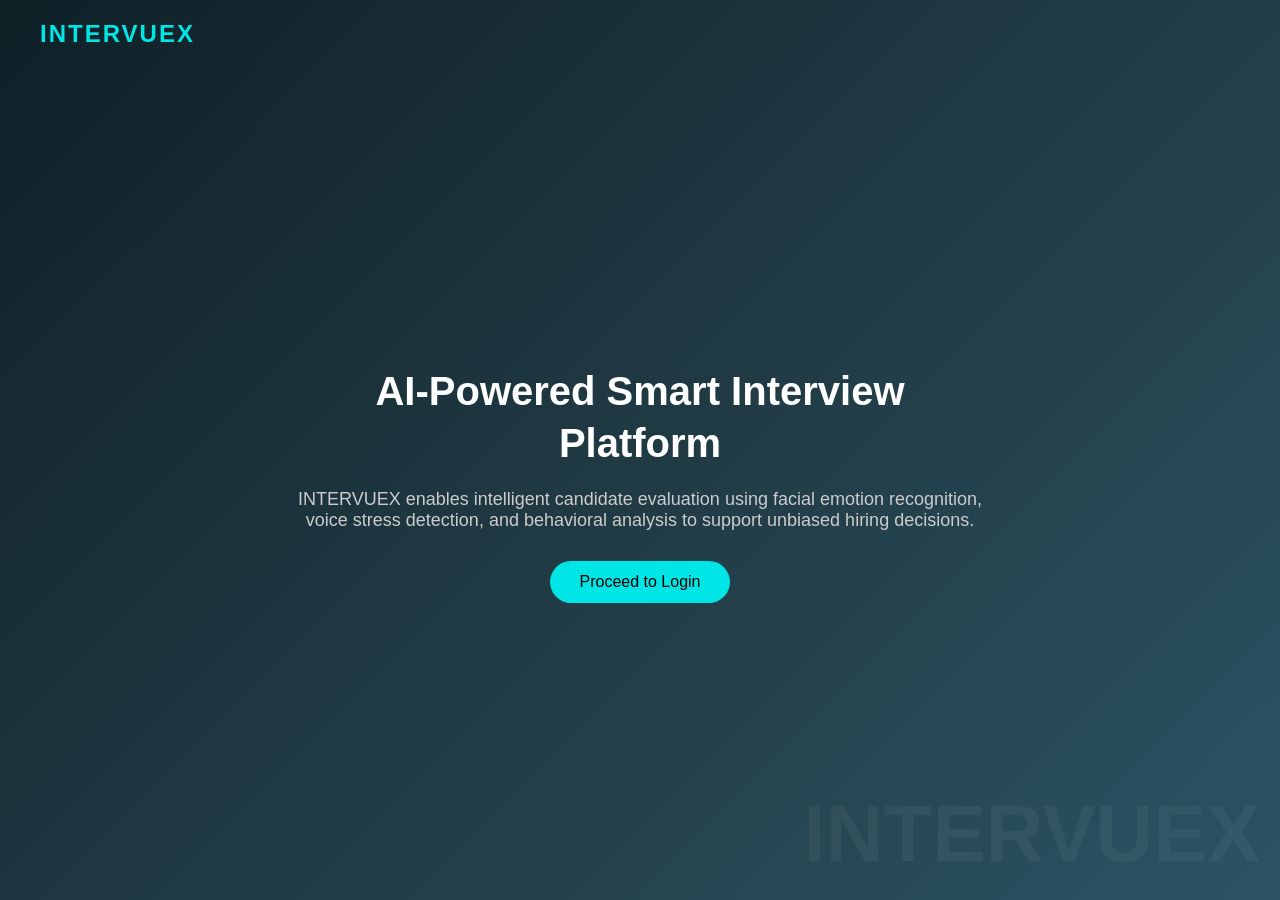
<file: frontend/index.html>
<!DOCTYPE html>
<html lang="en">
<head>
<meta charset="UTF-8">
<title>INTERVUEX - AI Interview Platform</title>

<style>
/* Reset */
*{
    margin:0;
    padding:0;
    box-sizing:border-box;
    font-family: 'Segoe UI', sans-serif;
}

/* Body */
body{
    height:100vh;
    background: linear-gradient(135deg, #0f2027, #203a43, #2c5364);
    color:white;
    display:flex;
    flex-direction:column;
}

/* Header */
header{
    padding:20px 40px;
    display:flex;
    justify-content:space-between;
    align-items:center;
}

.logo{
    font-size:24px;
    font-weight:bold;
    letter-spacing:2px;
    color:#00e6e6;
}

/* Hero Section */
.hero{
    flex:1;
    display:flex;
    align-items:center;
    justify-content:center;
    text-align:center;
    padding:20px;
}

.content{
    max-width:700px;
}

/* Title */
.content h1{
    font-size:40px;
    margin-bottom:20px;
    line-height:1.3;
}

/* Description */
.content p{
    font-size:18px;
    color:#ccc;
    margin-bottom:30px;
}

/* Button */
.cta-btn{
    padding:12px 30px;
    font-size:16px;
    border:none;
    border-radius:30px;
    background:#00e6e6;
    color:black;
    cursor:pointer;
    transition:0.3s;
}

.cta-btn:hover{
    background:#00b3b3;
    transform:scale(1.05);
}

/* Watermark */
.watermark{
    position:absolute;
    bottom:20px;
    right:20px;
    font-size:80px;
    color:rgba(255,255,255,0.05);
    font-weight:bold;
    pointer-events:none;
}
</style>

</head>

<body>

<header>
    <h2 class="logo">INTERVUEX</h2>
</header>

<section class="hero">
    <div class="content">
        <h1>AI-Powered Smart Interview Platform</h1>
        <p>
            INTERVUEX enables intelligent candidate evaluation using 
            facial emotion recognition, voice stress detection, and 
            behavioral analysis to support unbiased hiring decisions.
        </p>

        <button onclick="location.href='role.html'" class="cta-btn">
            Proceed to Login
        </button>
    </div>
</section>

<div class="watermark">INTERVUEX</div>

</body>
</html>
</file>
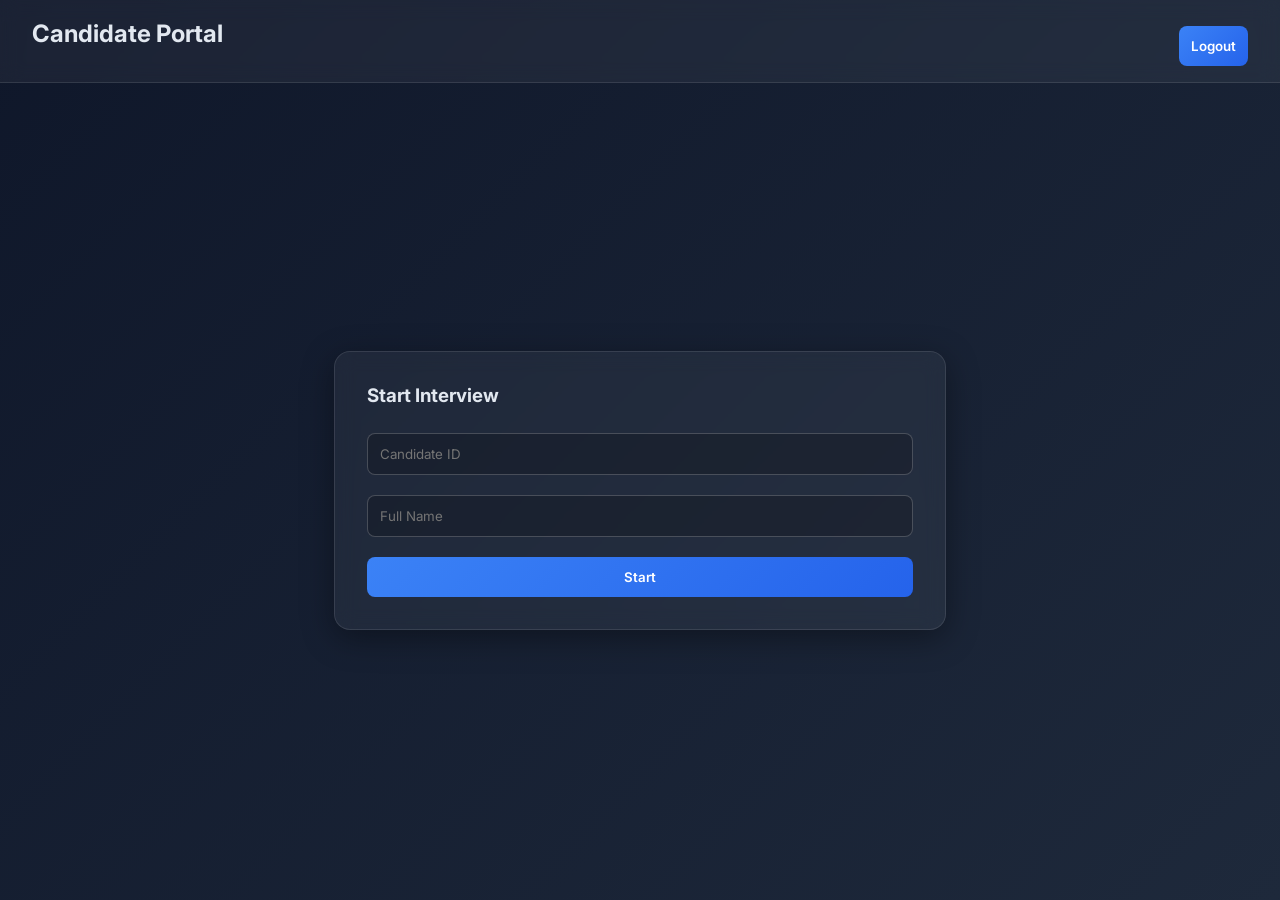
<file: frontend/candidate.html>
<!DOCTYPE html>
<html lang="en">
<head>
<meta charset="UTF-8">
<meta name="viewport" content="width=device-width, initial-scale=1.0">
<title>AI Interview - Candidate</title>
<link rel="stylesheet" href="style.css">
</head>

<body>

<div class="header">
    <h2>Candidate Portal</h2>
    <div>
        <span id="user-display"></span>
        <button onclick="logout()">Logout</button>
    </div>
</div>

<div class="main-content">

<div class="glass-panel">

<!-- SETUP -->
<div id="setup-section">
    <h3>Start Interview</h3>
    <input type="text" id="cid" placeholder="Candidate ID">
    <input type="text" id="name" placeholder="Full Name">
    <button onclick="startInterview()">Start</button>
</div>

<!-- INTERVIEW -->
<div id="interview-section" class="hidden">

    <h3 id="question-text">Loading...</h3>
    
    <!-- Question Category Badge -->
    <!-- <div style="margin-bottom: 10px;">
        <span id="category-badge" style="display: none; padding: 5px 15px; background: rgba(0,230,230,0.2); color: #00e6e6; border-radius: 15px; font-size: 0.9rem;">Technical</span>
    </div> -->

    <video id="video" autoplay muted></video>

    <!-- Progress Bar -->
    <!-- <div style="margin: 15px 0;">
        <div style="background: rgba(255,255,255,0.1); border-radius: 10px; height: 8px; overflow: hidden;">
            <div id="progress-bar" style="background: #00e6e6; height: 100%; width: 0%; transition: width 0.3s;"></div>
        </div>
        <p id="progress-text" style="color: #ccc; font-size: 0.9rem; margin-top: 5px;">Question 1 of 5</p>
    </div> -->

    <!-- Real-time Emotion Display -->
    <!-- <div style="display: flex; justify-content: center; gap: 30px; margin: 10px 0;">
        <div style="text-align: center;">
            <span style="color: #ccc; font-size: 0.9rem;">Face Emotion</span>
            <div id="live-face" style="font-size: 1.2rem; color: #00e6e6; font-weight: bold;">Neutral</div>
        </div>
        <div style="text-align: center;">
            <span style="color: #ccc; font-size: 0.9rem;">Voice Emotion</span>
            <div id="live-voice" style="font-size: 1.2rem; color: #00e6e6; font-weight: bold;">Neutral</div>
        </div>
        <div style="text-align: center;">
            <span style="color: #ccc; font-size: 0.9rem;">Confidence</span>
            <div id="live-confidence" style="font-size: 1.2rem; color: #00e6e6; font-weight: bold;">--</div>
        </div>
    </div> -->

    <div id="timer-display" style="font-size: 1.2rem; color: #38bdf8; margin: 10px 0;">Time: 2:00</div>

    <p id="status">Waiting...</p>

    <button id="next-btn" onclick="nextQuestion()">Next Question</button>
    <!-- <button id="review-btn" onclick="showReview()" style="display: none; margin-left: 10px;">Review</button> -->
    <button id="submit-btn" onclick="submitInterview()" style="display: none;">Submit</button>

</div>

<!-- REVIEW SECTION -->
<!-- <div id="review-section" class="hidden">
    <h3 style="color: #00e6e6;">Review Your Interview</h3>
    <div style="margin: 20px 0; padding: 15px; background: rgba(255,255,255,0.05); border-radius: 10px;">
        <p>Questions Answered: <span id="review-questions" style="color: #00e6e6;">0</span></p>
        <p>Face Emotions Recorded: <span id="review-face" style="color: #00e6e6;">0</span></p>
        <p>Voice Emotions Recorded: <span id="review-voice" style="color: #00e6e6;">0</span></p>
    </div>
    <div style="display: flex; gap: 15px; justify-content: center;">
        <button onclick="backToInterview()" style="padding: 10px 20px; border-radius: 20px; background: #666; color: white; border: none; cursor: pointer;">Back to Interview</button>
        <button onclick="submitInterview()" style="padding: 10px 20px; border-radius: 20px; background: #00e6e6; color: black; border: none; cursor: pointer;">Confirm & Submit</button>
    </div>
</div> -->

<!-- COMPLETE -->
<div id="complete-section" class="hidden">
    <h2>Completed ✅</h2>
    
    <!-- Interview Summary -->
    <!-- <div id="summary-section" style="margin: 20px 0; padding: 15px; background: rgba(255,255,255,0.05); border-radius: 10px;">
        <h3 style="color: #00e6e6; margin-bottom: 15px;">Interview Summary</h3>
        <div style="text-align: left; margin-left: 20px;">
            <p>Total Questions: <span id="summary-questions" style="color: #00e6e6;">0</span></p>
            <p>Total Time: <span id="summary-time" style="color: #00e6e6;">0:00</span></p>
            <p>Average Face Emotion: <span id="summary-face" style="color: #00e6e6;">-</span></p>
            <p>Average Voice Emotion: <span id="summary-voice" style="color: #00e6e6;">-</span></p>
        </div>
    </div> -->
    
    <button onclick="logout()">Exit</button>
</div>

</div>
</div>

<script>
const API_BASE = "http://127.0.0.1:5000";

let questions = [];
let index = 0;

let mediaRecorder;
let audioChunks = [];

let faceEmotion = "Neutral";
let voiceEmotion = "Neutral";

let stream;
let timerInterval;
const QUESTION_TIME = 120; // 2 minutes per question

// Tracking variables for summary
// let questionStartTime = null;
// let totalInterviewTime = 0;
// let faceEmotions = [];
// let voiceEmotions = [];
// let confidenceScore = 50;

// 🔥 control flow
let resolveNext;

// ---------------- LOGOUT ----------------
function logout() {
    if (stream) {
        stream.getTracks().forEach(t => t.stop());
    }
    if (timerInterval) {
        clearInterval(timerInterval);
    }
    // stopLiveEmotionTracking();
    localStorage.clear();
    window.location.href = 'login.html';
}

// ---------------- START ----------------
async function startInterview() {

    const cid = document.getElementById("cid").value;
    const name = document.getElementById("name").value;

    if (!cid || !name) {
        alert("Enter all fields");
        return;
    }

    const res = await fetch(`${API_BASE}/get_questions/${cid}`);
    const data = await res.json();

    questions = data.questions || [];

    if (questions.length === 0) {
        alert("No questions assigned");
        return;
    }

    stream = await navigator.mediaDevices.getUserMedia({ video: true, audio: true });
    video.srcObject = stream;

    mediaRecorder = new MediaRecorder(stream);

    // Collect audio chunks
    mediaRecorder.ondataavailable = e => {
        if (e.data.size > 0) audioChunks.push(e.data);
    };

    // Start recording and keep it running
    mediaRecorder.start();

    document.getElementById('setup-section').classList.add('hidden');
    document.getElementById('interview-section').classList.remove('hidden');

    index = 0;
    startTimer();
    // startLiveEmotionTracking();
    showQuestion();
}

// ---------------- TIMER ----------------
function startTimer() {
    let timeLeft = QUESTION_TIME;
    
    if (timerInterval) clearInterval(timerInterval);
    
    updateTimerDisplay(timeLeft);
    
    timerInterval = setInterval(() => {
        timeLeft--;
        updateTimerDisplay(timeLeft);
        
        if (timeLeft <= 0) {
            clearInterval(timerInterval);
            // Auto move to next question when time runs out
            if (index < questions.length) {
                nextQuestion();
            }
        }
    }, 1000);
}

function updateTimerDisplay(seconds) {
    const mins = Math.floor(seconds / 60);
    const secs = seconds % 60;
    document.getElementById('timer-display').innerText = 
        `Time: ${mins}:${secs.toString().padStart(2, '0')}`;
}

// ---------------- SHOW ----------------
function showQuestion() {

    // Track time for previous question
    // if (questionStartTime !== null) {
    //     const timeSpent = QUESTION_TIME - parseInt(document.getElementById('timer-display').innerText.split(':')[1]);
    //     totalInterviewTime += timeSpent;
    // }
    // questionStartTime = Date.now();

    // Detect question category
    // const currentQuestion = questions[index] || "";
    // const category = detectCategory(currentQuestion);
    
    // // Show category badge
    // const categoryBadge = document.getElementById('category-badge');
    // if (categoryBadge) {
    //     categoryBadge.innerText = category;
    //     categoryBadge.style.display = 'inline-block';
    // }

    if (index >= questions.length) {

        document.getElementById("question-text").innerText = "All questions completed!";

        document.getElementById("next-btn").style.display = "none";
        document.getElementById("submit-btn").style.display = "inline-block";
        // document.getElementById("review-btn").style.display = "inline-block";
        document.getElementById("status").innerText = "Ready to submit";
        document.getElementById('timer-display').innerText = "Time: 0:00";
        
        // Update progress bar to 100%
        // document.getElementById('progress-bar').style.width = '100%';
        // document.getElementById('progress-text').innerText = `Question ${questions.length} of ${questions.length} (Completed)`;

        return;
    }

    document.getElementById("question-text").innerText =
        `Q${index+1}: ${questions[index]}`;

    document.getElementById("status").innerText = "Recording your answer...";
    document.getElementById("next-btn").disabled = false;

    // Update progress bar
    // const progress = ((index) / questions.length) * 100;
    // document.getElementById('progress-bar').style.width = progress + '%';
    // document.getElementById('progress-text').innerText = `Question ${index + 1} of ${questions.length}`;

    // Reset live emotions for new question
    // document.getElementById('live-face').innerText = 'Detecting...';
    // document.getElementById('live-voice').innerText = 'Detecting...';

    // Clear audio chunks for new answer (recorder keeps running)
    audioChunks = [];
    
    // Reset timer for new question
    startTimer();
}

// ---------------- NEXT ----------------
function nextQuestion() {

    if (index >= questions.length) return;

    document.getElementById("status").innerText = "Processing answer...";
    document.getElementById("next-btn").disabled = true;

    // Process the current answer
    processAnswer();
}

// ---------------- PROCESS ----------------
async function processAnswer() {
    try {
        await Promise.all([
            sendAudio(),
            captureFace()
        ]);
        
        // Track emotions for summary
        // faceEmotions.push(faceEmotion);
        // voiceEmotions.push(voiceEmotion);
        
        // Move to next question
        index++;
        showQuestion();
    } catch (err) {
        console.error("Process error:", err);
        document.getElementById("status").innerText = "Error processing. Try next.";
        document.getElementById("next-btn").disabled = false;
    }
}

// ---------------- AUDIO ----------------
function sendAudio() {
    return new Promise((resolve) => {

        if (audioChunks.length === 0) {
            resolve();
            return;
        }

        const blob = new Blob(audioChunks, { type: "audio/wav" });
        const reader = new FileReader();

        reader.onloadend = async () => {
            try {
                const res = await fetch(`${API_BASE}/voice`, {
                    method: "POST",
                    headers: {"Content-Type": "application/json"},
                    body: JSON.stringify({ audio: reader.result })
                });

                const data = await res.json();
                voiceEmotion = data.emotion || "Neutral";

            } catch {}

            resolve();
        };

        reader.readAsDataURL(blob);
    });
}

// ---------------- FACE ----------------
async function captureFace() {

    try {
        const canvas = document.createElement("canvas");
        canvas.width = video.videoWidth;
        canvas.height = video.videoHeight;

        canvas.getContext("2d").drawImage(video, 0, 0);

        const res = await fetch(`${API_BASE}/face`, {
            method: "POST",
            headers: {"Content-Type": "application/json"},
            body: JSON.stringify({ image: canvas.toDataURL() })
        });

        const data = await res.json();
        faceEmotion = data.emotion || "Neutral";
        
        // Update live face emotion display
        // document.getElementById('live-face').innerText = faceEmotion;

    } catch {}
}

// ---------------- LIVE EMOTION TRACKING ----------------
// let emotionInterval;

// function startLiveEmotionTracking() {
//     // Update emotions every 3 seconds during interview
//     emotionInterval = setInterval(async () => {
//         if (document.getElementById('interview-section').classList.contains('hidden') === false) {
//             await captureFace();
//             await sendAudioLive();
//         }
//     }, 3000);
// }

// function stopLiveEmotionTracking() {
//     if (emotionInterval) {
//         clearInterval(emotionInterval);
//     }
// }

// async function sendAudioLive() {
//     return new Promise((resolve) => {
//         if (audioChunks.length === 0) {
//             resolve();
//             return;
//         }

//         const blob = new Blob(audioChunks, { type: "audio/wav" });
//         const reader = new FileReader();

//         reader.onloadend = async () => {
//             try {
//                 const res = await fetch(`${API_BASE}/voice`, {
//                     method: "POST",
//                     headers: {"Content-Type": "application/json"},
//                     body: JSON.stringify({ audio: reader.result })
//                 });

//                 const data = await res.json();
//                 voiceEmotion = data.emotion || "Neutral";
                
//                 // Update live voice emotion display
//                 document.getElementById('live-voice').innerText = voiceEmotion;
                
//                 // Update confidence display
//                 if (data.confidence !== undefined) {
//                     confidenceScore = data.confidence;
//                     document.getElementById('live-confidence').innerText = data.confidence + '%';
//                 }

//             } catch {}

//             resolve();
//         };

//         reader.readAsDataURL(blob);
//     });
// }

// ---------------- SUBMIT ----------------
async function submitInterview() {

    const cid = document.getElementById("cid").value;
    const name = document.getElementById("name").value;

    const canvas = document.createElement("canvas");
    canvas.width = video.videoWidth || 640;
    canvas.height = video.videoHeight || 480;

    canvas.getContext("2d").drawImage(video, 0, 0);

    const image = canvas.toDataURL("image/png");
    
    console.log("Submitting image, size:", image.length);

    try {
        const res = await fetch(`${API_BASE}/submit`, {
            method: "POST",
            headers: {"Content-Type": "application/json"},
            body: JSON.stringify({
                candidate_id: cid,
                name: name,
                face_emotion: faceEmotion,
                voice_emotion: voiceEmotion,
                image: image
            })
        });

        const data = await res.json();
        console.log("Submit response:", data);
        
        alert("✅ Interview submitted successfully!");
        
        if (stream) stream.getTracks().forEach(t => t.stop());
        // stopLiveEmotionTracking();
        
        // Show completion section
        document.getElementById('interview-section').classList.add('hidden');
        document.getElementById('complete-section').classList.remove('hidden');
        
        // Display interview summary
        // displaySummary();
    } catch (err) {
        console.error("Submit error:", err);
        alert("Error submitting interview");
    }
}


</script>

</body>
</html>
</file>
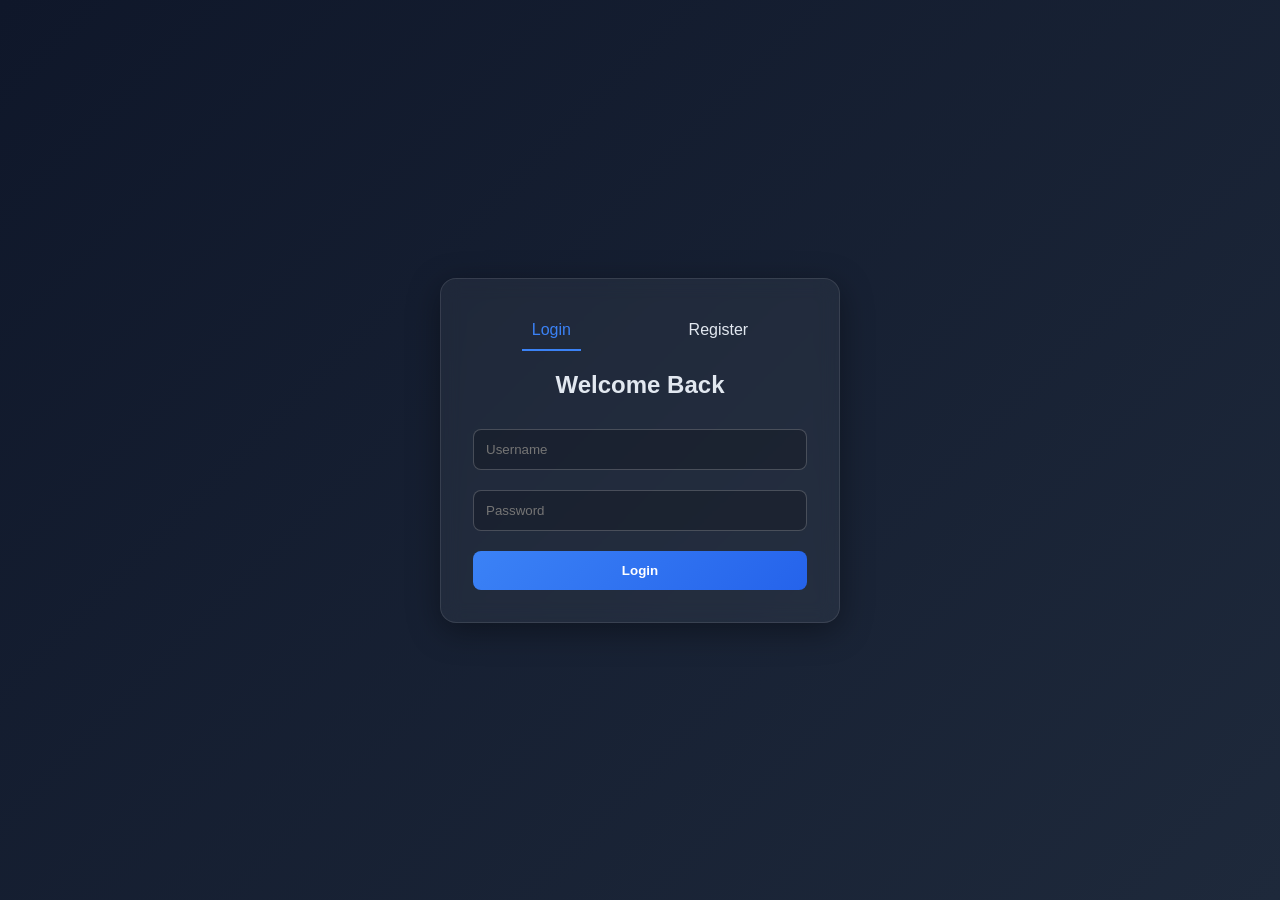
<file: frontend/dashboard.html>
<!DOCTYPE html>
<html lang="en">
<head>
    <meta charset="UTF-8">
    <meta name="viewport" content="width=device-width, initial-scale=1.0">
    <title>AI Interview Analysis - Dashboard</title>
    <link rel="stylesheet" href="style.css">
</head>
<body>
    <div class="header">
        <h2>Candidate Result Dashboard</h2>
        <div>
            <button class="secondary" style="width: auto; padding: 8px 16px; margin-right: 10px;" onclick="window.location.href='hr.html'">Back to Panel</button>
            <button class="danger" style="width: auto; padding: 8px 16px; margin: 0;" onclick="logout()">Logout</button>
        </div>
    </div>

    <div class="main-content">
        <div class="glass-panel dashboard-container" id="dashboard-content" style="display: none;">
            <div class="dashboard-left">
                <img id="cand-img" alt="Loading..." style="width: 100%; max-width: 400px; height: 300px; object-fit: cover; border-radius: 12px; border: 2px solid rgba(255,255,255,0.2); background: #333;">
            </div>
            
            <div class="dashboard-right">
                <h2 style="color: #3b82f6; border-bottom: 2px solid rgba(59, 130, 246, 0.5); padding-bottom: 10px; margin-bottom: 20px;">Candidate Details</h2>
                
                <div class="info-item">
                    <span>Candidate ID:</span>
                    <strong id="cand-id"></strong>
                </div>
                <div class="info-item">
                    <span>Name:</span>
                    <strong id="cand-name"></strong>
                </div>
                <div class="info-item">
                    <span>Face Emotion:</span>
                    <strong id="cand-face"></strong>
                </div>
                <div class="info-item">
                    <span>Voice Emotion:</span>
                    <strong id="cand-voice"></strong>
                </div>
                <div class="info-item">
                    <span>Overall Score:</span>
                    <strong id="cand-score" style="color: #38bdf8; font-size: 1.2rem;"></strong>
                </div>
                <div class="info-item" style="border: none;">
                    <span>Status:</span>
                    <span id="cand-status" class="status-badge status-pending"></span>
                </div>

                <div style="margin-top: 30px; display: flex; gap: 15px;">
                    <button class="success" onclick="updateDecision('Selected')">Select</button>
                    <button class="danger" onclick="updateDecision('Rejected')">Reject</button>
                </div>
            </div>
        </div>

        <div id="error-box" class="glass-panel" style="display: none; text-align: center; color: #ef4444; margin-top: 50px;">
            <h3>Result Not Found</h3>
            <p>No interview data found for this candidate.</p>
            <button onclick="window.location.href='hr.html'" style="margin-top: 20px; width: 200px;">Go Back</button>
        </div>
    </div>

    <script>
        const API_BASE = "http://127.0.0.1:5000";
        const urlParams = new URLSearchParams(window.location.search);
        const cid = urlParams.get('cid');

        window.onload = () => {
            const role = localStorage.getItem('role');
            if (role !== 'hr') {
                window.location.href = 'login.html';
                return;
            }

            if (!cid) {
                document.getElementById('error-box').style.display = 'block';
                return;
            }

            fetchResult();
        };

        function logout() {
            localStorage.clear();
            window.location.href = 'login.html';
        }

        async function fetchResult() {
            try {
                const res = await fetch(`${API_BASE}/result/${cid}`);
                const data = await res.json();

                console.log("API Response:", data);

                // Check if data has candidate_id or if it's a "not found" message
                if (data && (data.candidate_id || data.message)) {
                    if (data.message === "Not found" || data.message === "Error") {
                        console.log("No data found for candidate:", cid);
                        document.getElementById('error-box').style.display = 'block';
                        return;
                    }
                    
                    document.getElementById('dashboard-content').style.display = 'flex';
                    
                    document.getElementById('cand-id').innerText = data.candidate_id || 'N/A';
                    document.getElementById('cand-name').innerText = data.name || 'N/A';
                    document.getElementById('cand-face').innerText = data.face || 'No Data';
                    document.getElementById('cand-voice').innerText = data.voice || 'No Data';
                    document.getElementById('cand-score').innerText = data.score ? (data.score * 100).toFixed(0) + '/100' : 'N/A';
                    
                    const imgName = data.image;
                    const imgEl = document.getElementById('cand-img');
                    console.log("Image name:", imgName);
                    
                    if (imgName) {
                        const imgPath = `${API_BASE}/images/${imgName}`;
                        console.log("Loading image from:", imgPath);
                        imgEl.src = imgPath;
                    } else {
                        console.log("No image name in data");
                    }
                    
                    const statusEl = document.getElementById('cand-status');
                    statusEl.innerText = data.decision || 'Pending';
                    statusEl.className = 'status-badge';
                    if (data.decision === 'Selected') statusEl.classList.add('status-selected');
                    else if (data.decision === 'Rejected') statusEl.classList.add('status-rejected');
                    else statusEl.classList.add('status-pending');

                } else {
                    console.log("No data found for candidate:", cid);
                    document.getElementById('error-box').style.display = 'block';
                }
            } catch (err) {
                console.error("Error fetching result:", err);
                document.getElementById('error-box').style.display = 'block';
            }
        }

        async function updateDecision(decision) {
            try {
                console.log("Updating decision:", cid, decision);
                
                const res = await fetch(`${API_BASE}/decision`, {
                    method: 'POST',
                    headers: { 'Content-Type': 'application/json' },
                    body: JSON.stringify({ candidate_id: cid, decision: decision })
                });

                const data = await res.json();
                console.log("Decision response:", data);
                
                if (data.success) {
                    alert(`✅ Candidate ${decision} successfully!`);
                    // Small delay then refresh
                    setTimeout(() => {
                        fetchResult();
                    }, 500);
                } else {
                    alert("Failed to update decision: " + data.message);
                }
            } catch (err) {
                console.error("Update error:", err);
                alert("Server error while updating decision");
            }
        }
    </script>
</body>
</html>
</file>
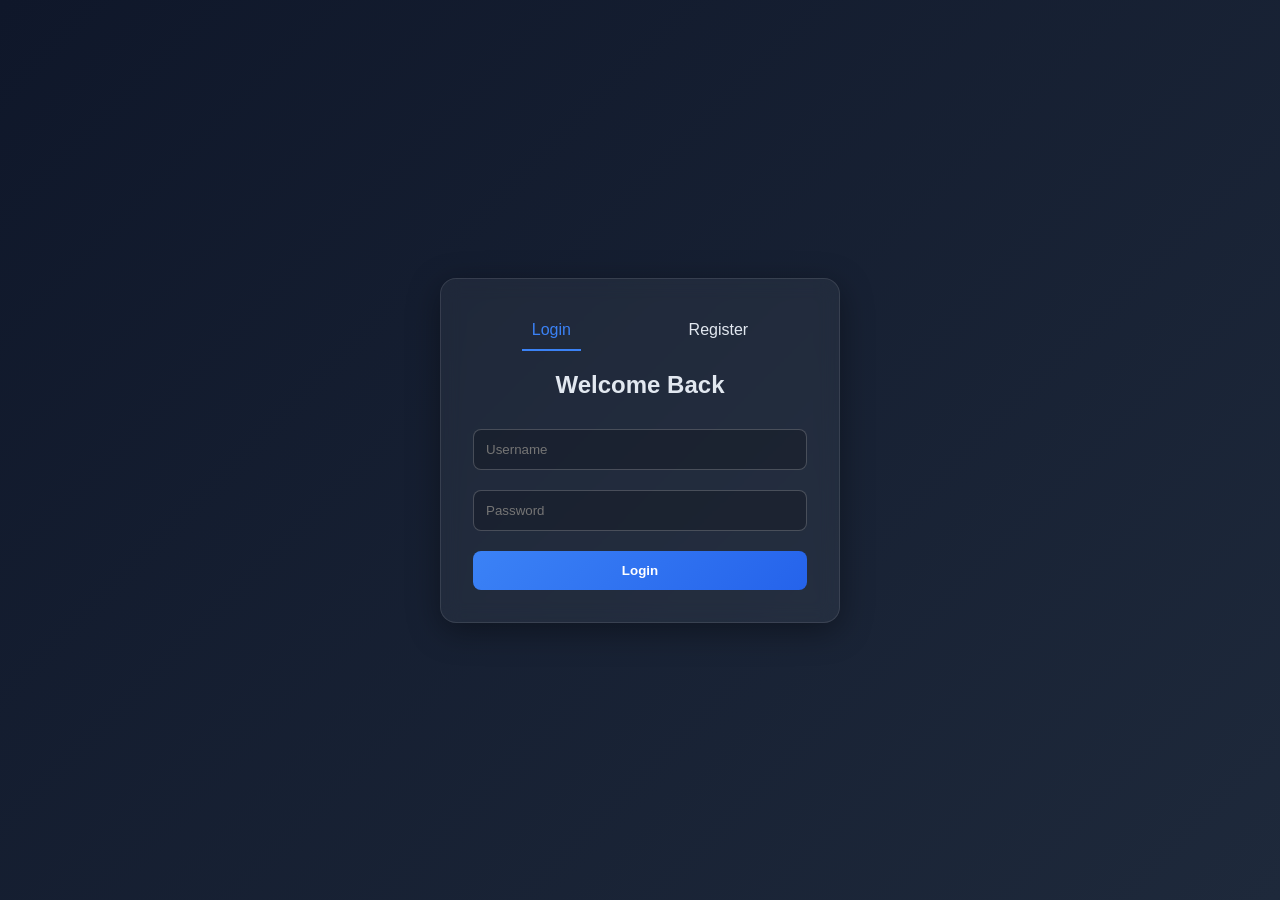
<file: frontend/hr.html>
<!DOCTYPE html>
<html lang="en">
<head>
    <meta charset="UTF-8">
    <meta name="viewport" content="width=device-width, initial-scale=1.0">
    <title>AI Interview Analysis - HR Panel</title>
    <link rel="stylesheet" href="style.css">
</head>
<body>
    <div class="header">
        <h2>HR Panel</h2>
        <div>
            <span id="user-display" style="margin-right: 20px; font-weight: 600;"></span>
            <button class="danger" style="width: auto; padding: 8px 16px; margin: 0;" onclick="logout()">Logout</button>
        </div>
    </div>

    <!-- Notification Banner -->
    <div id="notification-banner" style="display: none; background: linear-gradient(135deg, #10b981, #059669); color: white; padding: 15px; text-align: center; font-weight: bold; animation: pulse 2s infinite;">
        🔔 New candidate submitted! <a href="#" onclick="refreshResults()" style="color: white; text-decoration: underline;">View Results</a>
    </div>

    <div class="main-content">
        <div class="glass-panel" style="width: 500px; max-width: 90%; text-align: center;">
            <h3 style="margin-bottom: 20px; color: #3b82f6;">Set Interview Questions</h3>

            <input type="text" id="cid" placeholder="Enter Candidate ID" required>
            <textarea id="questions" placeholder="Enter questions (one per line)" style="width: 100%; height: 150px; padding: 12px; margin: 10px 0; background: rgba(0, 0, 0, 0.2); border: 1px solid rgba(255, 255, 255, 0.2); color: white; border-radius: 8px; outline: none; resize: none;"></textarea>

            <button onclick="saveQuestions()" class="success">Save Questions</button>
            <p id="status" style="margin-top: 10px; color: #10b981; display: none;"></p>

            <hr style="border: 1px solid rgba(255, 255, 255, 0.1); margin: 20px 0;">

            <h3 style="margin-bottom: 20px; color: #3b82f6;">Search Candidate Result</h3>
            <input type="text" id="search-cid" placeholder="Enter Candidate ID to view results">
            <button onclick="goDashboard()">View Dashboard</button>
        </div>
    </div>

    <script>
        const API_BASE = "http://127.0.0.1:5000";

        // Auth Check
        window.onload = () => {
            const role = localStorage.getItem('role');
            if (role !== 'hr') {
                window.location.href = 'login.html';
                return;
            }
            document.getElementById('user-display').innerText = `HR: ${localStorage.getItem('username')}`;
            startNotificationCheck();
        };

        // Notification polling
        let lastResultCount = 0;
        
        function startNotificationCheck() {
            // Get initial count
            fetchResults().then(() => {
                lastResultCount = document.querySelectorAll('.result-card').length;
            });
            
            // Check every 10 seconds for new submissions
            setInterval(async () => {
                await checkForNewSubmissions();
            }, 10000);
        }

        async function checkForNewSubmissions() {
            try {
                const res = await fetch(`${API_BASE}/results`);
                const data = await res.json();
                const currentCount = data.results ? data.results.length : 0;
                
                if (currentCount > lastResultCount) {
                    // New submission detected
                    showNotification();
                    lastResultCount = currentCount;
                }
            } catch (e) {
                console.log("Notification check failed");
            }
        }

        function showNotification() {
            const banner = document.getElementById('notification-banner');
            banner.style.display = 'block';
        }

        function refreshResults() {
            document.getElementById('notification-banner').style.display = 'none';
            fetchResults();
        }

        function logout() {
            localStorage.clear();
            window.location.href = 'login.html';
        }

        async function saveQuestions() {
            const cid = document.getElementById('cid').value.trim();
            const qText = document.getElementById('questions').value.trim();

            if (!cid || !qText) {
                alert("Please enter Candidate ID and Questions");
                return;
            }

            const questions = qText.split('\n').filter(q => q.trim() !== '');

            try {
                const res = await fetch(`${API_BASE}/set_questions`, {
                    method: 'POST',
                    headers: { 'Content-Type': 'application/json' },
                    body: JSON.stringify({ candidate_id: cid, questions: questions })
                });

                if (res.ok) {
                    const statusEl = document.getElementById('status');
                    statusEl.innerText = "Questions saved successfully!";
                    statusEl.style.display = 'block';
                    setTimeout(() => statusEl.style.display = 'none', 3000);
                    document.getElementById('questions').value = '';
                } else {
                    alert("Failed to save questions");
                }
            } catch (err) {
                alert("Server error");
            }
        }

        function goDashboard() {
            const searchCid = document.getElementById('search-cid').value.trim() || document.getElementById('cid').value.trim();
            if (!searchCid) {
                alert("Please enter a Candidate ID");
                return;
            }
            window.location.href = `dashboard.html?cid=${searchCid}`;
        }
    </script>
</body>
</html>
</file>
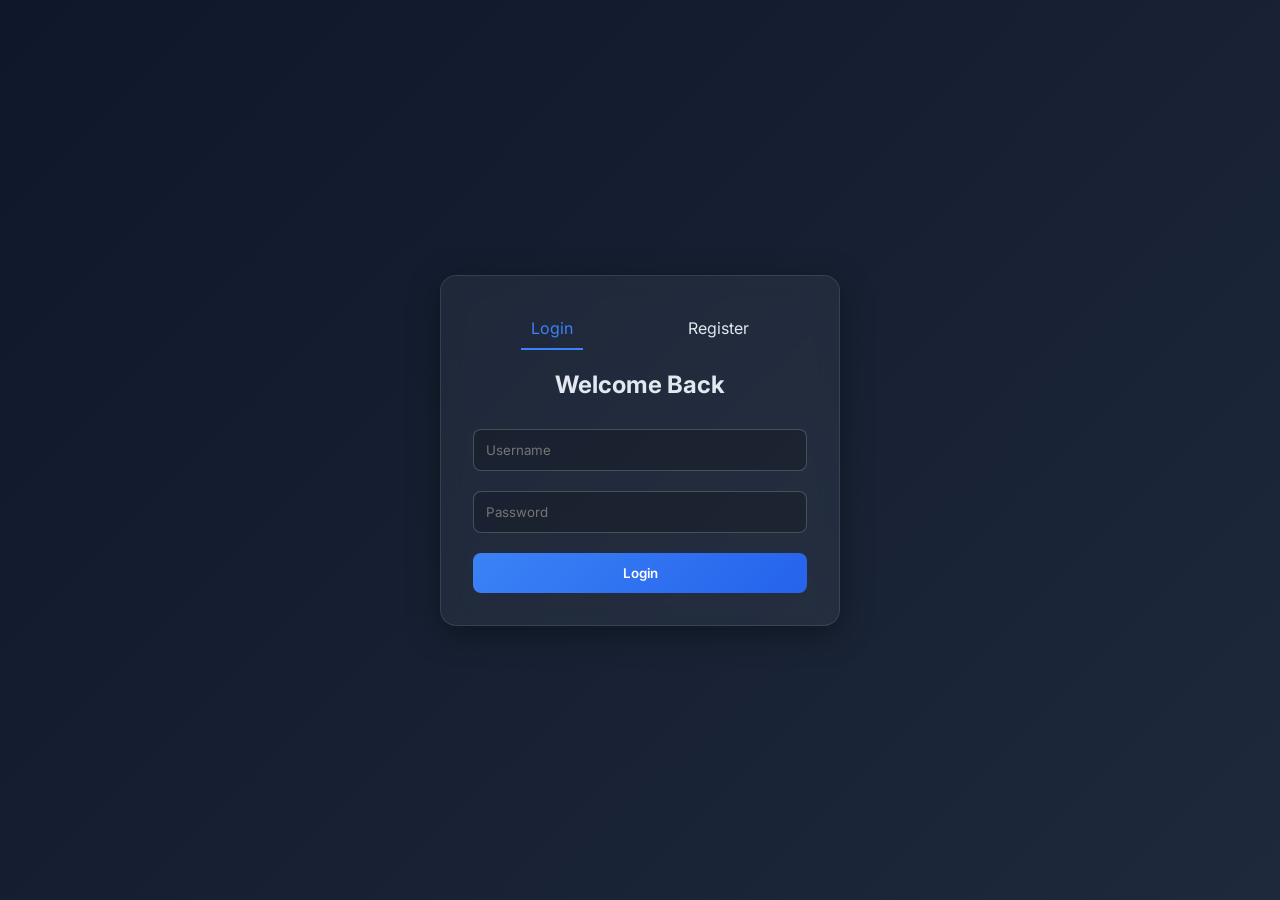
<file: frontend/login.html>
<!DOCTYPE html>
<html lang="en">
<head>
    <meta charset="UTF-8">
    <meta name="viewport" content="width=device-width, initial-scale=1.0">
    <title>AI Interview Analysis - Login</title>
    <link rel="stylesheet" href="style.css">
</head>
<body>
    <div class="glass-panel" style="width: 400px; max-width: 90%;">
        <div class="tabs">
            <div class="tab active" id="tab-login" onclick="switchTab('login')">Login</div>
            <div class="tab" id="tab-register" onclick="switchTab('register')">Register</div>
        </div>

        <h2 id="form-title" style="text-align: center; margin-bottom: 20px;">Welcome Back</h2>

        <form id="auth-form" onsubmit="handleAuth(event)">
            <input type="text" id="username" placeholder="Username" required>
            <input type="password" id="password" placeholder="Password" required>
            
            <div id="role-container" class="hidden">
                <select id="role">
                    <option value="candidate">Candidate</option>
                    <option value="hr">HR</option>
                </select>
            </div>

            <button type="submit" id="submit-btn">Login</button>
            <p id="error-msg" style="color: #ef4444; margin-top: 10px; text-align: center; display: none;"></p>
        </form>
    </div>

    <script>
        const API_BASE = "http://127.0.0.1:5000";
        let isLogin = true;

        // Check for role parameter in URL
        let expectedRole = null;
        
        window.onload = () => {
            const urlParams = new URLSearchParams(window.location.search);
            const roleParam = urlParams.get('role');
            
            if (roleParam === 'hr') {
                expectedRole = 'hr';
                // HR needs to login, show login tab
                document.getElementById('role-container').classList.add('hidden');
            } else if (roleParam === 'candidate') {
                expectedRole = 'candidate';
                // Candidate needs to register first, show register tab
                switchTab('register');
            }
        };

        function switchTab(tab) {
            isLogin = (tab === 'login');
            
            document.getElementById('tab-login').classList.toggle('active', isLogin);
            document.getElementById('tab-register').classList.toggle('active', !isLogin);
            
            document.getElementById('form-title').innerText = isLogin ? "Welcome Back" : "Create Account";
            document.getElementById('submit-btn').innerText = isLogin ? "Login" : "Register";
            
            if (isLogin) {
                document.getElementById('role-container').classList.add('hidden');
            } else {
                document.getElementById('role-container').classList.remove('hidden');
            }
            
            document.getElementById('error-msg').style.display = 'none';
        }

        async function handleAuth(e) {
            e.preventDefault();
            
            const username = document.getElementById('username').value;
            const password = document.getElementById('password').value;
            const role = document.getElementById('role').value;
            const endpoint = isLogin ? '/login' : '/register';
            
            const payload = { username, password };
            if (!isLogin) payload.role = role;
            if (isLogin && expectedRole) payload.expected_role = expectedRole;

            try {
                const res = await fetch(`${API_BASE}${endpoint}`, {
                    method: 'POST',
                    headers: { 'Content-Type': 'application/json' },
                    body: JSON.stringify(payload)
                });
                
                const data = await res.json();
                
                if (data.success) {
                    if (isLogin) {
                        localStorage.setItem('username', username);
                        localStorage.setItem('role', data.role);
                        
                        if (data.role === 'hr') {
                            window.location.href = 'hr.html';
                        } else {
                            window.location.href = 'candidate.html';
                        }
                    } else {
                        alert('Registration successful. Please login.');
                        switchTab('login');
                    }
                } else {
                    showError(data.message || 'Authentication failed');
                }
            } catch (err) {
                showError('Could not connect to server');
            }
        }

        function showError(msg) {
            const errEl = document.getElementById('error-msg');
            errEl.innerText = msg;
            errEl.style.display = 'block';
        }
    </script>
</body>
</html>
</file>
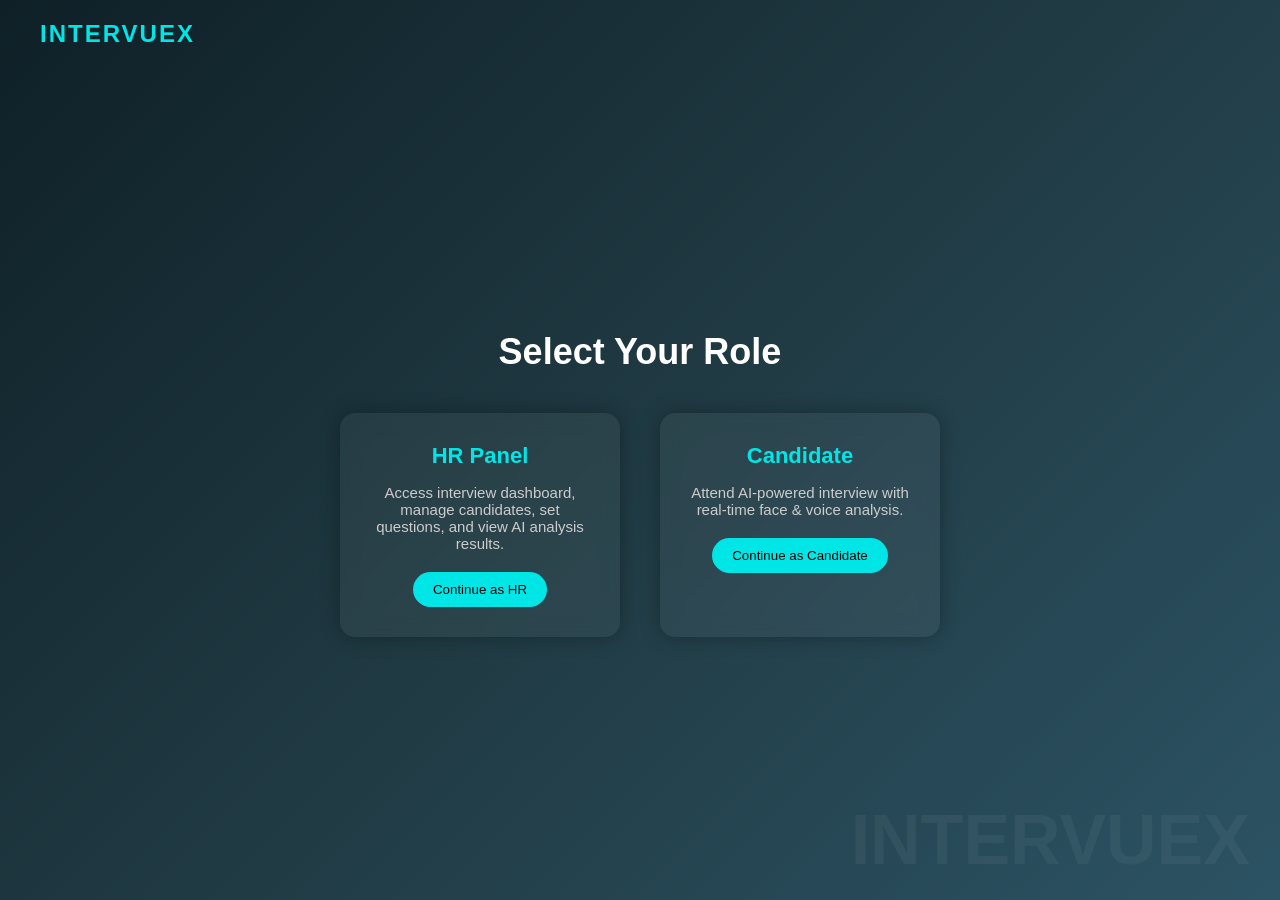
<file: frontend/role.html>
<!DOCTYPE html>
<html lang="en">
<head>
<meta charset="UTF-8">
<title>Select Role - INTERVUEX</title>

<style>
/* Reset */
*{
    margin:0;
    padding:0;
    box-sizing:border-box;
    font-family:'Segoe UI', sans-serif;
}

/* Body */
body{
    height:100vh;
    background: linear-gradient(135deg, #0f2027, #203a43, #2c5364);
    color:white;
    display:flex;
    flex-direction:column;
}

/* Header */
header{
    padding:20px 40px;
}

.logo{
    font-size:24px;
    font-weight:bold;
    letter-spacing:2px;
    color:#00e6e6;
}

/* Main Section */
.main{
    flex:1;
    display:flex;
    flex-direction:column;
    justify-content:center;
    align-items:center;
    text-align:center;
}

/* Title */
.main h1{
    font-size:36px;
    margin-bottom:40px;
}

/* Cards Container */
.cards{
    display:flex;
    gap:40px;
}

/* Card */
.card{
    background: rgba(255,255,255,0.05);
    backdrop-filter: blur(10px);
    padding:30px;
    border-radius:15px;
    width:280px;
    transition:0.3s;
    box-shadow:0 0 20px rgba(0,0,0,0.3);
}

/* Hover Effect */
.card:hover{
    transform:translateY(-10px);
    box-shadow:0 0 25px rgba(0,230,230,0.3);
}

/* Card Title */
.card h3{
    font-size:22px;
    margin-bottom:15px;
    color:#00e6e6;
}

/* Card Text */
.card p{
    font-size:15px;
    color:#ccc;
    margin-bottom:20px;
}

/* Button */
.card button{
    padding:10px 20px;
    border:none;
    border-radius:20px;
    background:#00e6e6;
    color:black;
    cursor:pointer;
    transition:0.3s;
}

.card button:hover{
    background:#00b3b3;
    transform:scale(1.05);
}

/* Watermark */
.watermark{
    position:absolute;
    bottom:20px;
    right:30px;
    font-size:70px;
    color:rgba(255,255,255,0.05);
    font-weight:bold;
}
</style>

</head>

<body>

<header>
    <h2 class="logo">INTERVUEX</h2>
</header>

<div class="main">
    <h1>Select Your Role</h1>

    <div class="cards">

        <!-- HR -->
        <div class="card">
            <h3>HR Panel</h3>
            <p>
                Access interview dashboard, manage candidates, 
                set questions, and view AI analysis results.
            </p>
            <button onclick="goHR()">Continue as HR</button>
        </div>

        <!-- Candidate -->
        <div class="card">
            <h3>Candidate</h3>
            <p>
                Attend AI-powered interview with real-time 
                face & voice analysis.
            </p>
            <button onclick="goCandidate()">Continue as Candidate</button>
        </div>

    </div>
</div>

<div class="watermark">INTERVUEX</div>

<script>
function goHR(){
    window.location.href = "login.html?role=hr";
}

function goCandidate(){
    window.location.href = "login.html?role=candidate";
}
</script>

</body>
</html>
</file>
<file: frontend/style.css>
/* Global Styles */
@import url('https://fonts.googleapis.com/css2?family=Inter:wght@300;400;600&display=swap');

* {
    margin: 0;
    padding: 0;
    box-sizing: border-box;
    font-family: 'Inter', sans-serif;
}

body {
    background: linear-gradient(135deg, #0f172a, #1e293b);
    color: #e2e8f0;
    min-height: 100vh;
    display: flex;
    flex-direction: column;
    align-items: center;
    justify-content: center;
}

/* Glassmorphism Utilities */
.glass-panel {
    background: rgba(255, 255, 255, 0.05);
    backdrop-filter: blur(10px);
    -webkit-backdrop-filter: blur(10px);
    border: 1px solid rgba(255, 255, 255, 0.1);
    border-radius: 16px;
    box-shadow: 0 8px 32px 0 rgba(0, 0, 0, 0.37);
    padding: 2rem;
}

/* Forms and Inputs */
input, select {
    width: 100%;
    padding: 12px;
    margin: 10px 0;
    background: rgba(0, 0, 0, 0.2);
    border: 1px solid rgba(255, 255, 255, 0.2);
    color: white;
    border-radius: 8px;
    outline: none;
    transition: all 0.3s ease;
}

input:focus, select:focus {
    border-color: #3b82f6;
    box-shadow: 0 0 10px rgba(59, 130, 246, 0.5);
}

/* Buttons */
button {
    width: 100%;
    padding: 12px;
    margin-top: 10px;
    border: none;
    border-radius: 8px;
    background: linear-gradient(135deg, #3b82f6, #2563eb);
    color: white;
    font-weight: 600;
    cursor: pointer;
    transition: transform 0.2s ease, box-shadow 0.2s ease;
}

button:hover {
    transform: translateY(-2px);
    box-shadow: 0 4px 15px rgba(59, 130, 246, 0.4);
}

button.secondary {
    background: linear-gradient(135deg, #64748b, #475569);
}
button.secondary:hover {
    box-shadow: 0 4px 15px rgba(100, 116, 139, 0.4);
}

button.danger {
    background: linear-gradient(135deg, #ef4444, #dc2626);
}
button.danger:hover {
    box-shadow: 0 4px 15px rgba(239, 68, 68, 0.4);
}

button.success {
    background: linear-gradient(135deg, #10b981, #059669);
}
button.success:hover {
    box-shadow: 0 4px 15px rgba(16, 185, 129, 0.4);
}

/* Specific Layouts */

/* Login Tabs */
.tabs {
    display: flex;
    justify-content: space-around;
    margin-bottom: 20px;
}
.tab {
    cursor: pointer;
    padding: 10px;
    border-bottom: 2px solid transparent;
    transition: all 0.3s ease;
}
.tab.active {
    border-bottom: 2px solid #3b82f6;
    color: #3b82f6;
}

/* Dashboard Layout */
.dashboard-container {
    display: flex;
    gap: 2rem;
    max-width: 1000px;
    width: 90%;
    margin: 2rem auto;
}

.dashboard-left, .dashboard-right {
    flex: 1;
}

.dashboard-left img {
    width: 100%;
    border-radius: 12px;
    border: 2px solid rgba(255,255,255,0.1);
}

.info-item {
    display: flex;
    justify-content: space-between;
    margin-bottom: 1rem;
    padding-bottom: 0.5rem;
    border-bottom: 1px solid rgba(255, 255, 255, 0.1);
}

.status-badge {
    padding: 4px 8px;
    border-radius: 12px;
    font-size: 0.85rem;
    font-weight: 600;
}
.status-pending { background: #f59e0b; color: white; }
.status-selected { background: #10b981; color: white; }
.status-rejected { background: #ef4444; color: white; }

/* Camera Container */
.camera-container {
    position: relative;
    width: 100%;
    max-width: 600px;
    border-radius: 12px;
    overflow: hidden;
    margin-bottom: 1rem;
    background: black;
}
.camera-container video {
    width: 100%;
    display: block;
}

/* Header */
.header {
    width: 100%;
    padding: 1rem 2rem;
    display: flex;
    justify-content: space-between;
    align-items: center;
    background: rgba(255, 255, 255, 0.05);
    backdrop-filter: blur(10px);
    border-bottom: 1px solid rgba(255, 255, 255, 0.1);
    position: fixed;
    top: 0;
    left: 0;
    z-index: 100;
}

.main-content {
    margin-top: 80px;
    width: 100%;
    display: flex;
    flex-direction: column;
    align-items: center;
}

.hidden {
    display: none !important;
}

h1, h2, h3 {
    margin-bottom: 1rem;
}
</file>
